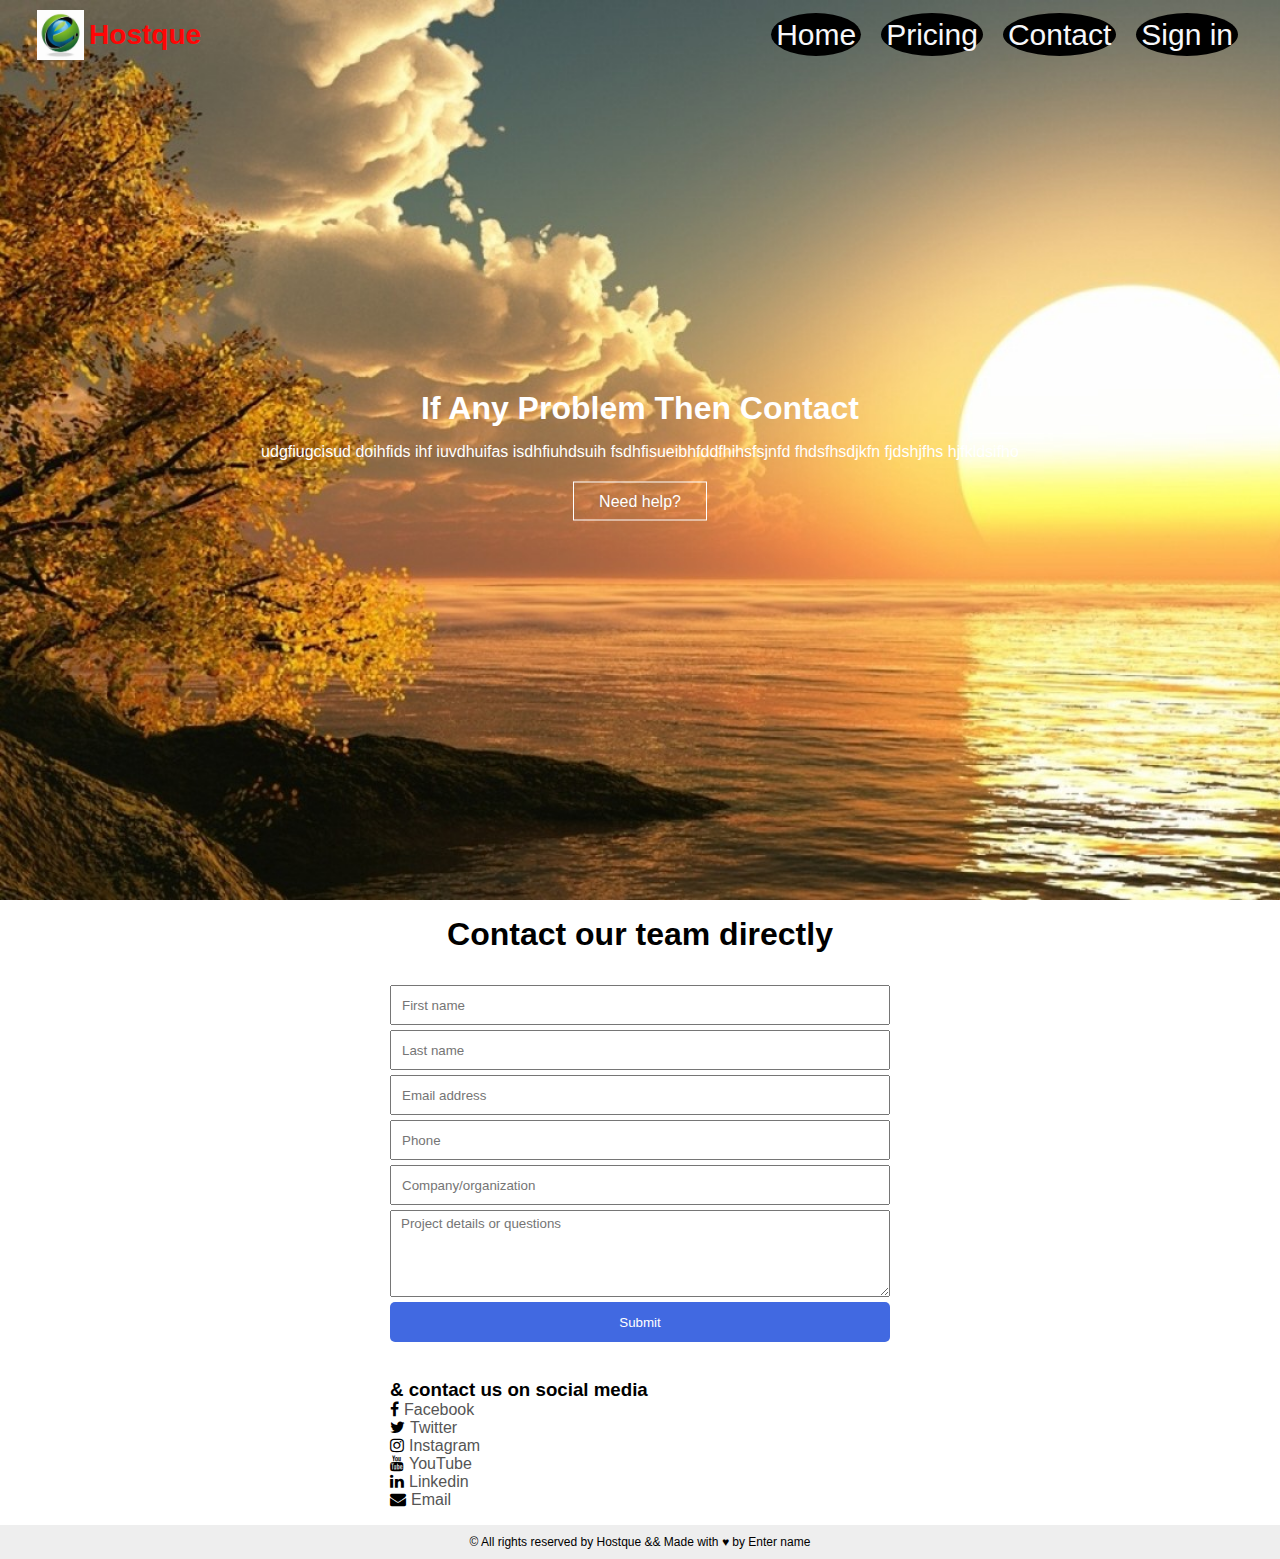
<file: web page/contact.html>
<!DOCTYPE html>
<html lang="en">
  <head>
    <meta charset="UTF-8" />
    <meta http-equiv="X-UA-Compatible" content="IE=edge" />
    <meta name="viewport" content="width=device-width, initial-scale=1.0" />
    <link
      rel="shortcut icon"
      href="logo.jpg"
      type="image/x-icon"
    />
    <link
      rel="stylesheet"
      href="https://cdnjs.cloudflare.com/ajax/libs/font-awesome/4.7.0/css/font-awesome.css"
      integrity="sha512-5A8nwdMOWrSz20fDsjczgUidUBR8liPYU+WymTZP1lmY9G6Oc7HlZv156XqnsgNUzTyMefFTcsFH/tnJE/+xBg=="
      crossorigin="anonymous"
      referrerpolicy="no-referrer"
    />
    <link rel="stylesheet" href="common.css" />
    <link rel="stylesheet" href="contact.css" />
    <link rel="stylesheet" href="navbar.css" />
    <title>Contact- Hostque</title>
  </head>
  <body>
    <section class="contact-main">
      <nav>
        <div class="brand">
          <img src="logo.jpg" alt="hosting" />
          <a href="">Hostque</a>
        </div>

        <i class="fa fa-bars" aria-hidden="true"></i>

        <ul>
          <i class="fa fa-times" aria-hidden="true"></i>
          <li><a href="index.html">Home</a></li>
          <li><a href="pricing.html">Pricing</a></li>
          <li><a href="contact.html">Contact</a></li>
          <li><a href="login.html">Sign in</a></li>
        </ul>
      </nav>

      <div class="contact-main-text">
        <h1>If Any Problem Then Contact</h1>
        <p>
         udgfiugcisud doihfids ihf iuvdhuifas isdhfiuhdsuih
        fsdhfisueibhfddfhihsfsjnfd
      fhdsfhsdjkfn fjdshjfhs hjfkldsifho</p>
        <a href="#contact">Need help?</a>
      </div>
    </section>

    <section class="contact-form" id="contact">
      <h1>Contact our team directly</h1>
      <form action="https://formsubmit.co/3c8b0efbdd8eccc2a6cbbbf3edbfd0a6 " method="POST">
        <input type="text" name="fname" placeholder="First name" required />
        <input type="text" name="lname" placeholder="Last name" required />
        <input type="email" name="email" placeholder="Email address" required />
        <input type="text" name="phone" placeholder="Phone" required />
        <input
          type="text"
          name="company"
          placeholder="Company/organization"
          required
        />
        <textarea
          name="query"
          id=""
          cols="30"
          rows="5"
          placeholder="Project details or questions"
        ></textarea>

        <button type="submit">Submit</button>
      </form>

      <div class="social-medias">
        <h3>& contact us on social media</h3>
        <ul>
          <li><a href="#"><i class="fa fa-facebook"></i>Facebook</a></li>
          <li><a href="#"><i class="fa fa-twitter"></i>Twitter</a></li>
          <li><a href="#"><i class="fa fa-instagram"></i>Instagram</a></li>
          <li><a href="#"><i class="fa fa-youtube"></i>YouTube</a></li>
          <li><a href="#"><i class="fa fa-linkedin"></i>Linkedin</a></li>
          <li><a href="mailto:contact@aashish-panthi.com.np"><i class="fa fa-envelope"></i>Email</a></li>
        </ul>
      </div>
    </section>
    <div class="copyright">
      &copy; All rights reserved by Hostque && Made with &hearts; by Enter name
    </div>

    <script src="navbar.js"></script>
  </body>
</html>
</file>
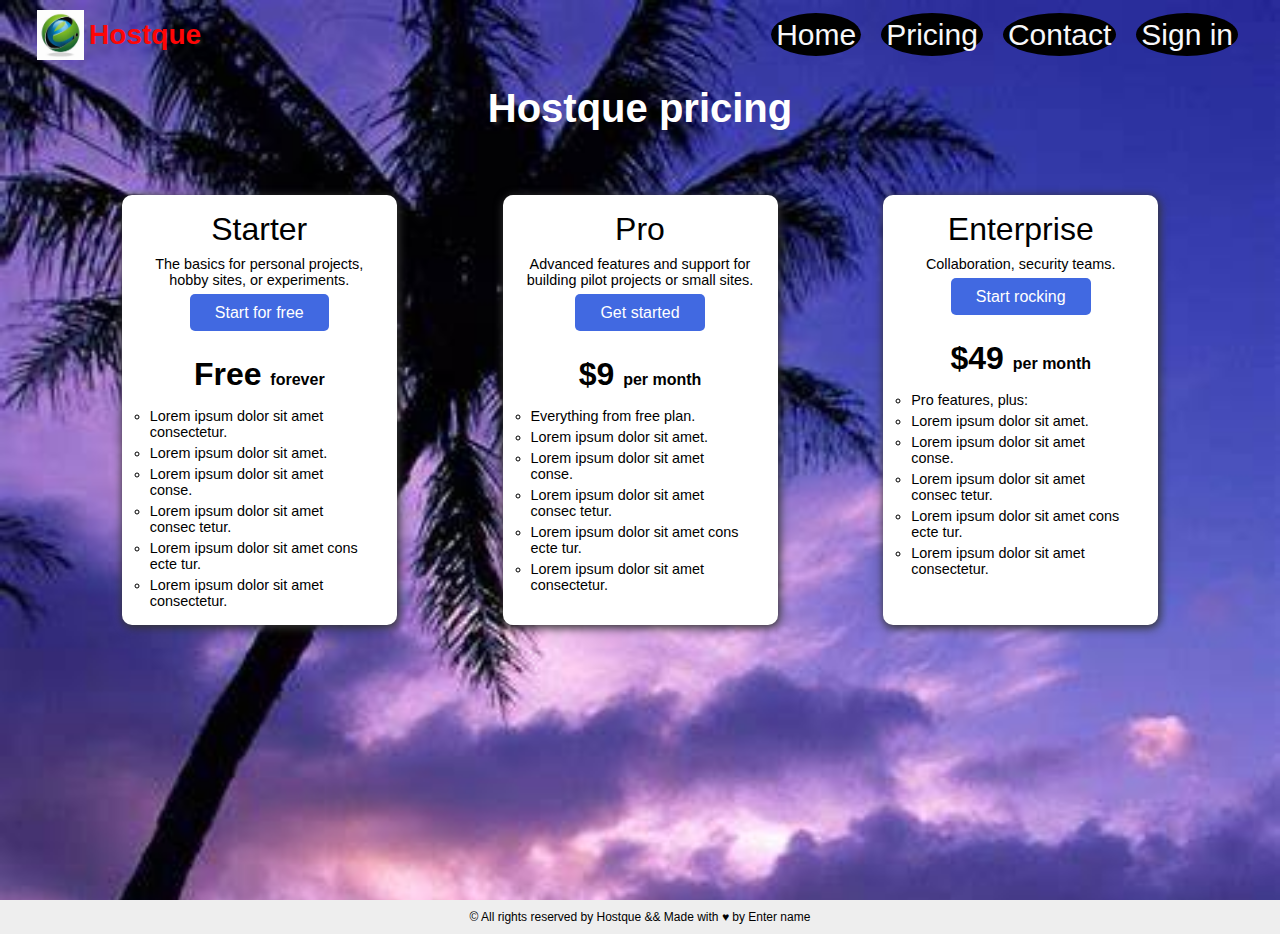
<file: web page/pricing.html>
<!DOCTYPE html>
<html lang="en">
  <head>
    <meta charset="UTF-8" />
    <meta http-equiv="X-UA-Compatible" content="IE=edge" />
    <meta name="viewport" content="width=device-width, initial-scale=1.0" />
    <link
      rel="shortcut icon"
      href="logo.jpg"
      type="image/x-icon"
    />
    <link
      rel="stylesheet"
      href="https://cdnjs.cloudflare.com/ajax/libs/font-awesome/4.7.0/css/font-awesome.css"
      integrity="sha512-5A8nwdMOWrSz20fDsjczgUidUBR8liPYU+WymTZP1lmY9G6Oc7HlZv156XqnsgNUzTyMefFTcsFH/tnJE/+xBg=="
      crossorigin="anonymous"
      referrerpolicy="no-referrer"
    />
    <link rel="stylesheet" href="common.css" />
    <link rel="stylesheet" href="pricing.css" />
    <link rel="stylesheet" href="navbar.css" />
    <title>Pricing- Hostque</title>
  </head>
<body>
    <section>
        <nav>
            <div class="brand">
              <img src="logo.jpg" alt="hosting" />
              <a href="">Hostque</a>
            </div>
    
            <i class="fa fa-bars" aria-hidden="true"></i>
    
            <ul>
              <i class="fa fa-times" aria-hidden="true"></i>
              <li><a href="index.html">Home</a></li>
              <li><a href="pricing.html">Pricing</a></li>
              <li><a href="contact.html">Contact</a></li>
              <li><a href="login.html">Sign in</a></li>
            </ul>
          </nav>

          <h1>
              Hostque pricing
          </h1>

          <div class="pricing-cards">
              <div class="pricing-card">
                  <p class="plan">Starter</p>
                  <p class="description">
                    The basics for personal projects, hobby sites, or experiments.
                  </p>

                  <a href="login.html">Start for free</a>

                  <div class="price">
                      Free <span>forever</span>
                  </div>

                  <ul>
                    <li>Lorem ipsum dolor sit amet consectetur.</li>
                    <li>Lorem ipsum dolor sit amet.</li>
                    <li>Lorem ipsum dolor sit amet conse.</li>
                    <li>Lorem ipsum dolor sit amet consec tetur.</li>
                    <li>Lorem ipsum dolor sit amet cons ecte tur.</li>
                    <li>Lorem ipsum dolor sit amet consectetur.</li>
                  </ul>
              </div>

              <div class="pricing-card">
                <p class="plan">Pro</p>
                <p class="description">
                  Advanced features and support for building pilot projects or small
                  sites.
                </p>
      
                <a href="login.html"> Get started</a>
      
                <div class="price">$9 <span>per month</span></div>
      
                <ul>
                  <li>Everything from free plan.</li>
                  <li>Lorem ipsum dolor sit amet.</li>
                  <li>Lorem ipsum dolor sit amet conse.</li>
                  <li>Lorem ipsum dolor sit amet consec tetur.</li>
                  <li>Lorem ipsum dolor sit amet cons ecte tur.</li>
                  <li>Lorem ipsum dolor sit amet consectetur.</li>
                </ul>
              </div>
      
              <div class="pricing-card">
                <p class="plan">Enterprise</p>
                <p class="description">
                  Collaboration, security
                  teams.
                </p>
      
                <a href="login.html"> Start rocking</a>
      
                <div class="price">$49 <span>per month</span></div>
      
                <ul>
                  <li>Pro features, plus:</li>
                  <li>Lorem ipsum dolor sit amet.</li>
                  <li>Lorem ipsum dolor sit amet conse.</li>
                  <li>Lorem ipsum dolor sit amet consec tetur.</li>
                  <li>Lorem ipsum dolor sit amet cons ecte tur.</li>
                  <li>Lorem ipsum dolor sit amet consectetur.</li>
                </ul>
              </div>
          </div>
    </section>

    <div class="copyright">
        &copy; All rights reserved by Hostque && Made with &hearts; by Enter name
    </div>

    <script src="navbar.js"></script>
</body>
</html>
</file>
<file: web page/common.css>
*{
    margin:0;
    padding:0;
    box-sizing: border-box;
    font-family: -apple-system, BlinkMacSystemFont, 'Segoe UI', Roboto, Oxygen, Ubuntu, Cantarell, 'Open Sans', 'Helvetica Neue', sans-serif;
    scroll-behavior: smooth;
}

body{
    min-height: 100vh;
}

.copyright{
    text-align: center;
    background-color: #eee;
    padding: 10px;
    font-size: .75rem;
}
</file>
<file: web page/contact.css>
.contact-main {
    background: url("background2.jpg") no-repeat;
    background-size: cover;
    color: #fff;
    min-height: 100vh;
  }
  
  .contact-main-text{
      position:absolute;
      top:50%;
      left:50%;
      transform: translate(-50%,-50%);
      padding: 1rem;
      min-width: 75%;
      text-align: center;
  }
  
  .contact-main-text h1{
      font-size: 4rem;
  }
  
  .contact-main-text p{
      font-size: 1.5rem;
      margin: 1rem 0 2rem 0;
  }
  
  .contact-main-text a{
      text-decoration: none;
      color: #fff;
      padding: 10px 25px;
      border: 1px solid #fff;
      position: relative;
  }
  
  .contact-main-text a::before{
      content: '';
      position: absolute;
      top:0;
      left: 0;
      background-color: chocolate;
      width: 100%;
      height: 100%;
      z-index: -1;
      transform: scaleX(0);
      transition: .2s ease-in-out;
  }
  
  .contact-main-text a:hover::before{
      transform: scaleX(1);
  }
  
  @media screen and (max-width:1920px) {
    .contact-main-text{
        width: 100%;
    
    }

    .contact-main-text h1{
        font-size: 2rem;
        
    }

    .contact-main-text p{
        font-size: 1rem;
    }
}

  .contact-form{
      text-align: center;
      padding: 1rem;
  }
  
  .contact-form form{
      max-width: 500px;
      margin:2rem auto;
      display: flex;
      flex-direction: column;
  }
  
  .contact-form form input{
      height: 40px;
      padding: 5px 10px;
      outline: none;
      margin-bottom: 5px;
  }
  
  .contact-form form textarea{
      padding: 5px 10px;
      outline: none;
  }
  
  .contact-form form input:focus, .contact-form form textarea:focus{
      outline: 1px solid royalblue;
  }
  
  .contact-form form button{
      background-color: royalblue;
      height: 40px;
      color: #fff;
      border-radius: 5px;
      cursor: pointer;
      border: none;
      margin:5px 0;
      transition: .3s ease-in-out;
  }
  
  .contact-form form button:hover{
      background-color: rgb(35, 64, 150);
  }
  
  .social-medias{
      max-width: 500px;
      margin:0 auto;
      text-align: left;
  }
  
  .social-medias ul li{
      list-style: none;
  }
  
  .social-medias ul li a{
      text-decoration: none;
      color: #555;
  }
  
  .social-medias ul li a:hover{
      color: #000;
  }
  
  .social-medias ul li a i{
      color: #000;
      margin-right: 5px;
  }
  
  .social-medias ul li a:hover i{
      color: rgb(70, 41, 173);
  }
</file>
<file: web page/navbar.css>
nav{
    height: 70px;
    display: flex;
    align-items: center;
    justify-content: space-between;
    padding: 0 2rem;
}

nav .brand{
    display: flex;
    align-items: center;
}

nav .brand img{
    height: 50px;
    margin: 0 5px;
    
} 

nav .brand a{
    color: rgb(254, 6, 6);
    text-decoration: none;
    font-size: 1.75rem;
    font-weight: bold;
}

nav ul{
    display: flex;
}

nav ul li{
    list-style: none;
    margin: 0 10px;
}

nav ul li a{
    text-decoration: none;
    color: rgb(247, 247, 250);
    background-color:black;
    font-size: 30px;
    border-radius: 50%;
    padding: 5px;
    transition: .3s ease;
    position: relative;
}

nav ul li a:hover{
    color: rgb(248, 247, 251);
}

nav ul li a::after{
    content: '';
    width: 100%;
    height: 3px;
    background: rgb(41, 4, 254);
    position: absolute;
    bottom: 0;
    left:0;
    transform: scaleX(0);
    transform-origin: left;
    transition: .3s ease-in-out;
}

nav ul li a:hover::after{
    transform: scaleX(1);
}

nav .fa{
    color:rgb(9, 9, 9);
    font-size: 2rem;
    display: none;
}

@media screen and (max-width:900px) {

    nav .fa{
        display: block;
    }

    nav ul .fa{
        margin-bottom: 30px;
    }

    nav .brand img{
        height: 40px;
    }

    nav .brand a{
        font-size: 1.2rem;
    }
    nav ul{
        flex-direction: column;
        position: absolute;
        top:0;
        right:0;
        width:35%;
        background-color: red;
        padding:10px;
        height: 100vh;
        z-index: 99;
        transform: scaleX(0);
        transition: .1s ease-in;
        transform-origin: right;
    }
    
    nav ul.menu{
        transform: scaleX(1);
    }

    nav ul li {
        margin-top:10px;
    }

    nav ul li a{
        font-size: 1rem;
        font-weight: bold;
    }
}
</file>
<file: web page/pricing.css>
section{
    background: url('background3.jpg') no-repeat;
    background-size: cover;
    min-height: 100vh;
}

section > h1{
    color: #fff;
    text-align: center;
    margin: 1rem 0;
    font-size: 2.5rem;
}

.pricing-cards{
    display: flex;
    justify-content: space-evenly;
    flex-wrap: wrap;
    padding: 2rem;
}

.pricing-card{
    background-color: #fff;
    border-radius: 10px;
    text-align: center;
    margin:1rem;
    width: 275px;
    min-height: 400px;
    padding: 1rem .75rem;
    box-shadow:1px 2px 10px 1px #333;
}

.pricing-card .plan{
    font-size: 2rem;
}

.pricing-card .description{
    font-size: .9rem;
    margin-top: .5rem;
    margin-bottom: 1rem;
}

.pricing-card > a{
    background-color: royalblue;
    text-decoration: none;
    color: #fff;
    padding: 10px 25px;
    border-radius: 5px;
    transition: .3s ease-in-out;
}

.pricing-card > a:hover{
    background-color: rgb(31, 60, 150);
}

.pricing-card .price{
    font-weight: bold;
    font-size: 2rem;
    padding: 10px 0;
    margin-top:1.5rem;
}

.pricing-card .price span{
    font-size: 1rem;
}

.pricing-card ul{
    text-align: left;
    padding: 0 1rem;
}

.pricing-card ul li{
    font-size: .9rem;
    list-style-type: circle;
    padding-top: 5px;
}
</file>
